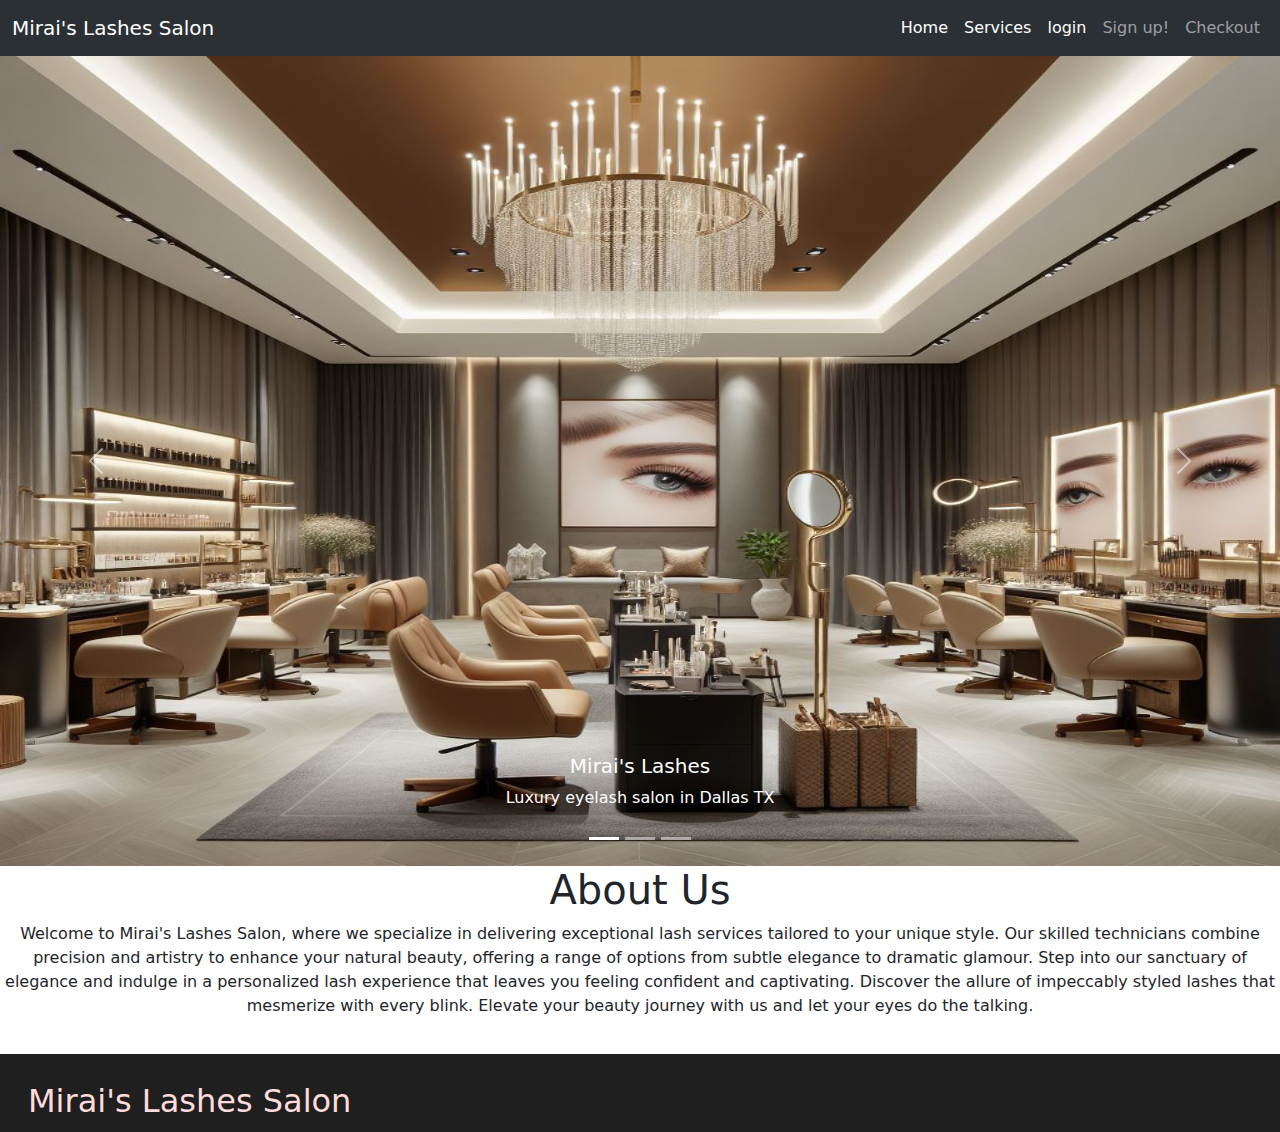
<file: index.html>
<!DOCTYPE html>
<html lang="en">

<head>
    <meta charset="UTF-8">
    <meta name="viewport" content="width=device-width, initial-scale=1.0">
    <title>Mirai's Lash Salon</title>
    <!-- include bootstrap css -->
    <link href="https://cdn.jsdelivr.net/npm/bootstrap@5.3.3/dist/css/bootstrap.min.css" rel="stylesheet"
        integrity="sha384-QWTKZyjpPEjISv5WaRU9OFeRpok6YctnYmDr5pNlyT2bRjXh0JMhjY6hW+ALEwIH" crossorigin="anonymous">
    <link rel="stylesheet" href="css/styles.css">
</head>

<body>
    <header>
        <nav class="navbar navbar-expand-lg bg-body-tertiary bg-dark" data-bs-theme="dark">
            <div class="container-fluid">
                <a class="navbar-brand" href="index.html">Mirai's Lashes Salon</a>
                <button class="navbar-toggler" type="button" data-bs-toggle="collapse"
                    data-bs-target="#navbarSupportedContent" aria-controls="navbarSupportedContent"
                    aria-expanded="false" aria-label="Toggle navigation">
                    <span class="navbar-toggler-icon"></span>
                </button>
                <div class="collapse navbar-collapse" id="navbarSupportedContent">
                    <ul class="navbar-nav ms-auto mb-2 mb-lg-0">
                        <li class="nav-item">
                            <a class="nav-link active" aria-current="page" href="index.html">Home</a>
                        </li>
                        <li class="nav-item">
                            <a class="nav-link active" href="services.html">Services</a>

                        </li>
                        <li class="nav-item">
                            <a class="nav-link active" href="login.html">login</a>

                        </li>
                        <li class="nav-item">
                            <a class="nav-link" href="Registration.html">Sign up!</a>
                        </li>
                        <li class="nav-item">
                            <a class="nav-link" href="cart.html">Checkout</a>

                        </li>
                    </ul>
                </div>
            </div>
        </nav>
    </header>
    <section>
        <div id="carouselExampleCaptions" class="carousel slide">
            <div class="carousel-indicators">
                <button type="button" data-bs-target="#carouselExampleCaptions" data-bs-slide-to="0" class="active"
                    aria-current="true" aria-label="Slide 1"></button>
                <button type="button" data-bs-target="#carouselExampleCaptions" data-bs-slide-to="1"
                    aria-label="Slide 2"></button>
                <button type="button" data-bs-target="#carouselExampleCaptions" data-bs-slide-to="2"
                    aria-label="Slide 3"></button>
            </div>
            <div class="carousel-inner">
                <div class="carousel-item active">
                    <img src="imagesdirectory\Eyelash_Salon.png"
                        class="firstslideshow d-block w-100" alt="Eyelash Salon">
                    <div class="carousel-caption d-none d-md-block">
                        <h5>Mirai's Lashes</h5>
                        <p>Luxury eyelash salon in Dallas TX</p>
                    </div>
                </div>
                <div class="carousel-item">
                    <img src="imagesdirectory\Wait_Room.jpg"
                        class="firstslideshow d-block w-100" alt="Wait Room">
                    <div class="carousel-caption d-none d-md-block">
                        <h5>Mirai's Lashes</h5>
                        <p>Experience Luxury: Relax in Comfortable, Tranquil Settings</p>
                    </div>
                </div>
                <div class="carousel-item">
                    <img src="imagesdirectory\Doing_Eyelash3.jpg"
                        class="firstslideshow d-block w-100" alt="doing eyelash 3 ">
                    <div class="carousel-caption d-none d-md-block">
                        <h5>Mirai's Lashes</h5>
                        <p>Professional Team: Skilled Technicians Dedicated to Your Satisfaction</p>
                    </div>
                </div>
            </div>
            <button class="carousel-control-prev" type="button" data-bs-target="#carouselExampleCaptions"
                data-bs-slide="prev">
                <span class="carousel-control-prev-icon" aria-hidden="true"></span>
                <span class="visually-hidden">Previous</span>
            </button>
            <button class="carousel-control-next" type="button" data-bs-target="#carouselExampleCaptions"
                data-bs-slide="next">
                <span class="carousel-control-next-icon" aria-hidden="true"></span>
                <span class="visually-hidden">Next</span>
            </button>
        </div>
    </section>

    <section>
        <div id="header-statement">
            <h1>About Us</h1>
            <p>
                Welcome to Mirai's Lashes Salon, where we specialize in delivering exceptional lash services tailored to
                your unique style. Our skilled technicians combine precision and artistry to enhance your natural
                beauty, offering a range of options from subtle elegance to dramatic glamour. Step into our sanctuary of
                elegance and indulge in a personalized lash experience that leaves you feeling confident and
                captivating. Discover the allure of impeccably styled lashes that mesmerize with every blink. Elevate
                your beauty journey with us and let your eyes do the talking.
            </p>
        </div>
    </section>
    <footer class="footer">
        <div class="footer-link">
            <div class="footer-link2">
                <h2>Mirai's Lashes Salon</h2>
            </div>
        </div>


    </footer>














    <!-- including bootstrap javascript -->
    <script src="https://cdn.jsdelivr.net/npm/bootstrap@5.3.3/dist/js/bootstrap.bundle.min.js"
        integrity="sha384-YvpcrYf0tY3lHB60NNkmXc5s9fDVZLESaAA55NDzOxhy9GkcIdslK1eN7N6jIeHz"
        crossorigin="anonymous"></script>
</body>

</html>
</file>
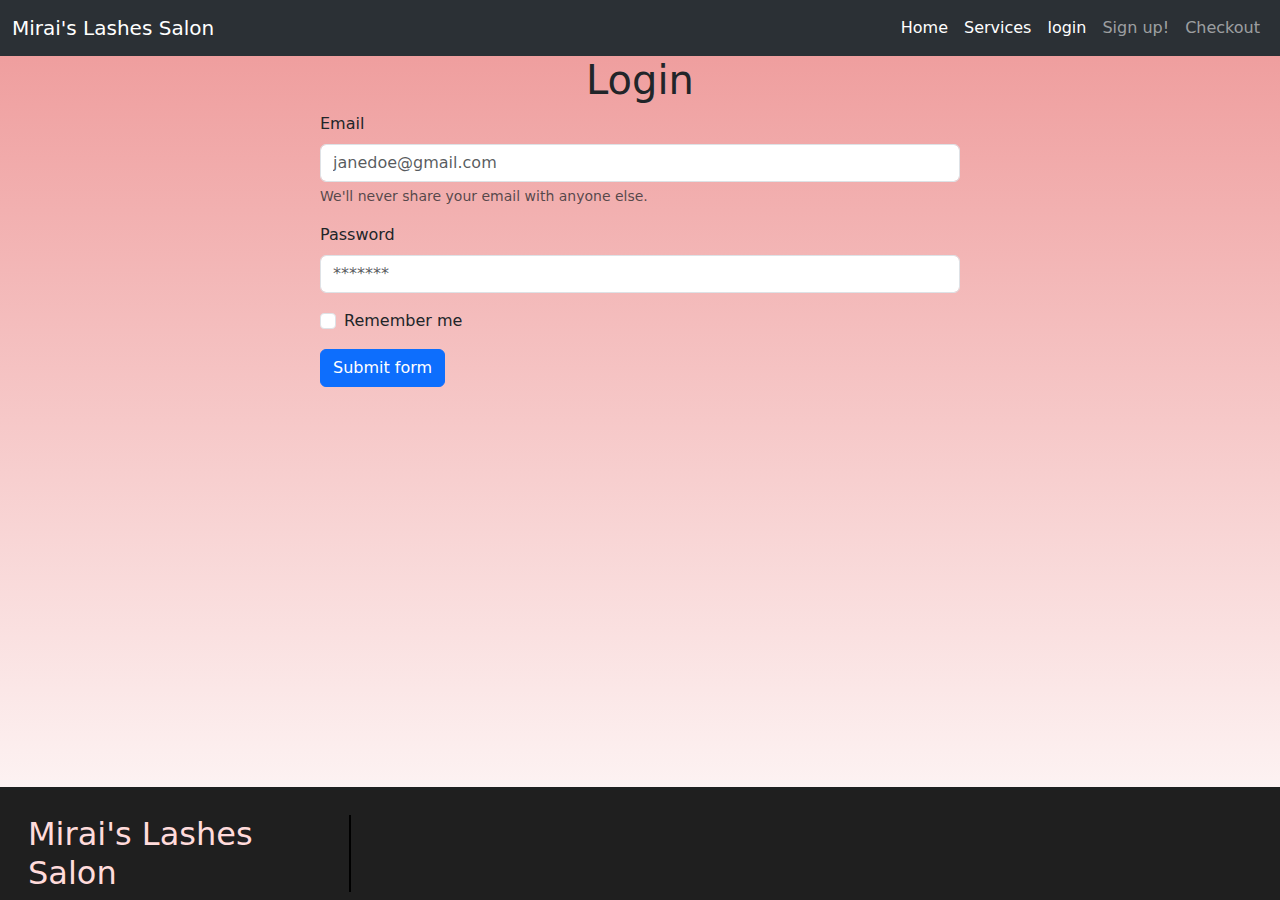
<file: login.html>
<!DOCTYPE html>
<html lang="en">

<head>
    <meta charset="UTF-8">
    <meta name="viewport" content="width=device-width, initial-scale=1.0">
    <title>Document</title>
    <link href="https://cdn.jsdelivr.net/npm/bootstrap@5.3.3/dist/css/bootstrap.min.css" rel="stylesheet"
        integrity="sha384-QWTKZyjpPEjISv5WaRU9OFeRpok6YctnYmDr5pNlyT2bRjXh0JMhjY6hW+ALEwIH" crossorigin="anonymous">
    <link href="styles5.css" rel="stylesheet">
</head>

<body>
    <header>
        <nav class="navbar navbar-expand-lg bg-body-tertiary bg-dark" data-bs-theme="dark">
            <div class="container-fluid">
                <a class="navbar-brand" href="index.html">Mirai's Lashes Salon</a>
                <button class="navbar-toggler" type="button" data-bs-toggle="collapse"
                    data-bs-target="#navbarSupportedContent" aria-controls="navbarSupportedContent"
                    aria-expanded="false" aria-label="Toggle navigation">
                    <span class="navbar-toggler-icon"></span>
                </button>
                <div class="collapse navbar-collapse" id="navbarSupportedContent">
                    <ul class="navbar-nav ms-auto mb-2 mb-lg-0">
                        <li class="nav-item">
                            <a class="nav-link active" aria-current="page" href="index.html">Home</a>
                        </li>
                        <li class="nav-item">
                            <a class="nav-link active" href="services.html">Services</a>

                        </li>
                        <li class="nav-item">
                            <a class="nav-link active" href="login.html">login</a>

                        </li>
                        <li class="nav-item">
                            <a class="nav-link" href="Registration.html">Sign up!</a>
                        </li>
                        <li class="nav-item">
                            <a class="nav-link" href="cart.html">Checkout</a>

                        </li>
                    </ul>
                </div>
            </div>
        </nav>
    </header>
    <section>
        <h1>Login</h1>
        <form class="w-50 mx-auto">
            <div class="mb-3">
                <label for="email" class="form-label">Email</label>
                <input type="text" class="form-control" id="email" placeholder="janedoe@gmail.com" required>
              <div id="emailHelp" class="form-text">We'll never share your email with anyone else.</div>
            </div>
            <div class="mb-3">
                <label for="password" class="form-label">Password</label>
                <input type="text" class="form-control" id="password" placeholder="*******" required>
            </div>
            <div class="mb-3 form-check">
              <input type="checkbox" class="form-check-input" id="remember-me">
              <label class="form-check-label" for="remember-me">Remember me</label>
            </div>
            <div class="col-12">
                <button class="btn btn-primary" type="submit">Submit form</button>
              </div>
          </form>








 </section>
 <footer class="footer">
    <div class="footer-link">
        <div class="footer-link2">
            <h2>Mirai's Lashes Salon</h2>
        </div>
    </div>


</footer>
    <script src="https://cdn.jsdelivr.net/npm/bootstrap@5.3.3/dist/js/bootstrap.bundle.min.js"
        integrity="sha384-YvpcrYf0tY3lHB60NNkmXc5s9fDVZLESaAA55NDzOxhy9GkcIdslK1eN7N6jIeHz"
        crossorigin="anonymous"></script>
</body>

</html>
</file>
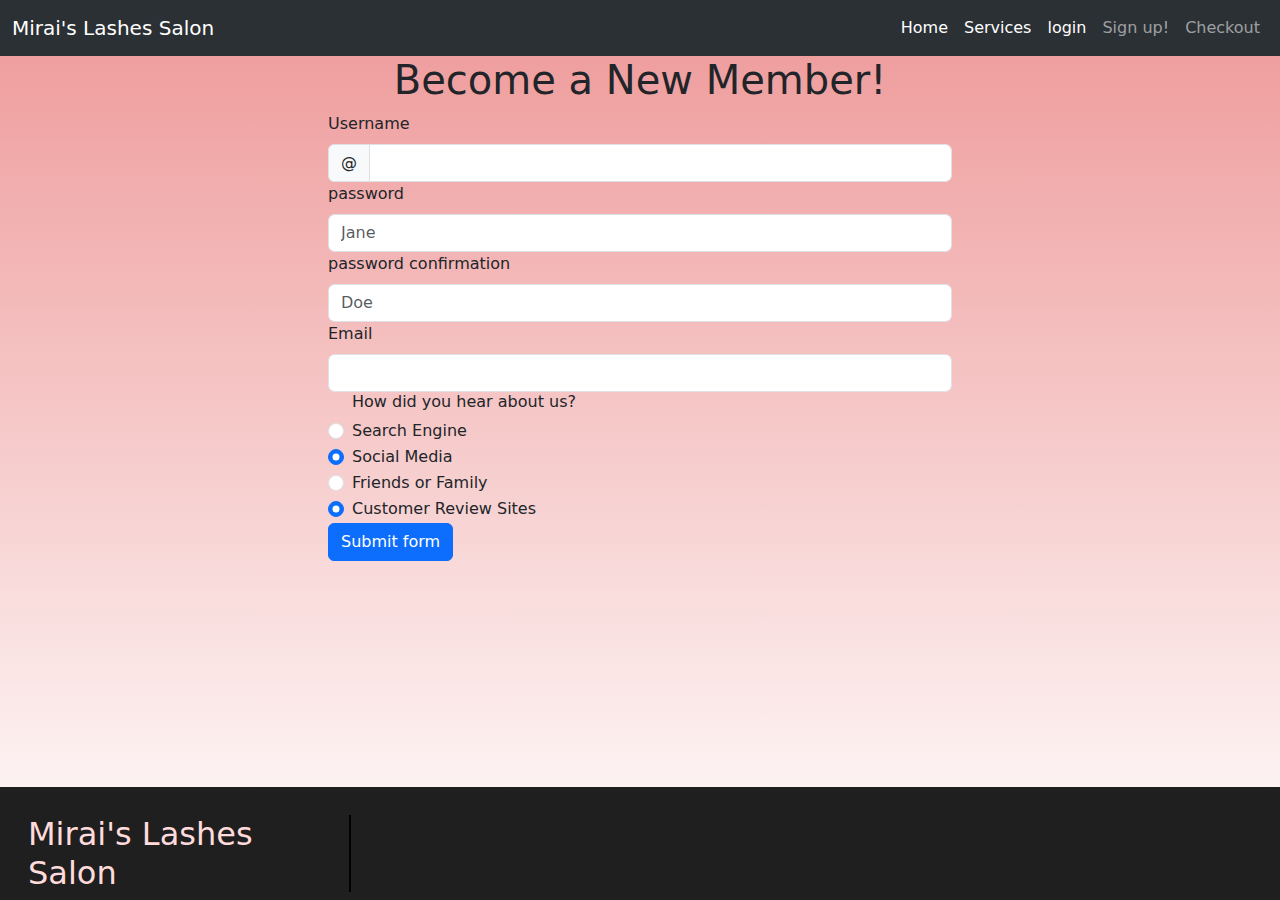
<file: Registration.html>
<!DOCTYPE html>
<html lang="en">

<head>
    <meta charset="UTF-8">
    <meta name="viewport" content="width=device-width, initial-scale=1.0">
    <title>Document</title>
    <link href="https://cdn.jsdelivr.net/npm/bootstrap@5.3.3/dist/css/bootstrap.min.css" rel="stylesheet"
        integrity="sha384-QWTKZyjpPEjISv5WaRU9OFeRpok6YctnYmDr5pNlyT2bRjXh0JMhjY6hW+ALEwIH" crossorigin="anonymous">
    <link href="css\styles2.css" rel="stylesheet"
        type="text/css">
</head>

<body>
    <header>
        <nav class="navbar navbar-expand-lg bg-body-tertiary bg-dark" data-bs-theme="dark">
            <div class="container-fluid">
                <a class="navbar-brand" href="index.html">Mirai's Lashes Salon</a>
                <button class="navbar-toggler" type="button" data-bs-toggle="collapse"
                    data-bs-target="#navbarSupportedContent" aria-controls="navbarSupportedContent"
                    aria-expanded="false" aria-label="Toggle navigation">
                    <span class="navbar-toggler-icon"></span>
                </button>
                <div class="collapse navbar-collapse" id="navbarSupportedContent">
                    <ul class="navbar-nav ms-auto mb-2 mb-lg-0">
                        <li class="nav-item">
                            <a class="nav-link active" aria-current="page" href="index.html">Home</a>
                        </li>
                        <li class="nav-item">
                            <a class="nav-link active" href="services.html">Services</a>

                        </li>
                        <li class="nav-item">
                            <a class="nav-link active" href="login.html">login</a>

                        </li>
                        <li class="nav-item">
                            <a class="nav-link" href="Registration.html">Sign up!</a>
                        </li>
                        <li class="nav-item">
                            <a class="nav-link" href="cart.html">Checkout</a>

                        </li>
                    </ul>
                </div>
            </div>
        </nav>
    </header>
    <section>
        <h1>Become a New Member!</h1>
        <form class="row g-3 w-50 mx-auto">
            <div class="col">
                <label for="validationDefaultUsername" class="form-label">Username</label>
                <div class="input-group">
                    <span class="input-group-text" id="inputGroupPrepend2">@</span>
                    <input type="text" class="form-control" id="validationDefaultUsername"
                        aria-describedby="inputGroupPrepend2" required>
                </div>
                <div class="col">
                    <label for="validationDefault02" class="form-label">password</label>
                    <input type="text" class="form-control" id="validationDefault02" placeholder="Jane" required>
                </div>
                <div class="col">
                    <label for="validationDefault01" class="form-label">password confirmation</label>
                    <input type="text" class="form-control" id="validationDefault01" placeholder="Doe" required>
                </div>
                <div class="col">
                    <label for="validationDefault03" class="form-label">Email</label>
                    <input type="text" class="form-control" id="validationDefault03" required>
                </div>
                <div class="form-check">
                    <h6>How did you hear about us?</h6>
                    <input class="form-check-input" type="radio" name="search-engine" id="search-engine">
                    <label class="form-check-label" for="search-engine">
                        Search Engine
                    </label>
                </div>
                <div class="form-check">
                    <input class="form-check-input" type="radio" name="social-media" id="social-media" checked>
                    <label class="form-check-label" for="social-media">
                        Social Media
                    </label>
                </div>
                <div class="form-check">
                    <input class="form-check-input" type="radio" name="friends-family" id="friends-family">
                    <label class="form-check-label" for="friends-family">
                        Friends or Family
                    </label>
                </div>
                <div class="form-check">
                    <input class="form-check-input" type="radio" name="review" id="review" checked>
                    <label class="form-check-label" for="review">
                        Customer Review Sites
                    </label>
                </div>
                <div class="col-12">
                    <button class="btn btn-primary" type="submit">Submit form</button>
                </div>
            </div>
        </form>
    </section>
    <footer class="footer">
        <div class="footer-link">
            <div class="footer-link2">
                <h2>Mirai's Lashes Salon</h2>
            </div>
        </div>


    </footer>












    <script src="https://cdn.jsdelivr.net/npm/bootstrap@5.3.3/dist/js/bootstrap.bundle.min.js"
        integrity="sha384-YvpcrYf0tY3lHB60NNkmXc5s9fDVZLESaAA55NDzOxhy9GkcIdslK1eN7N6jIeHz"
        crossorigin="anonymous"></script>
</body>

</html>
</file>
<file: css/styles.css>
.firstslideshow {
    height: 90vh;

}

.card-img-top {
    width: 100%;
    height: 15vw;
    object-fit: cover;
}

#header-statement {
    text-align: center;
}

body {
    background-color:rgb(255, 255, 255);
}

.footer{
    display: flex;
padding-top: 20px;

}
.footer h2{
    color: rgb(255, 219, 219);
}
.footer-link{
  
  background-color:  #1f1f1f;
  color: white;
   
    width: 100%;
}
.footer-link2{
    min-height: 50px;
   
    margin-right: 100%;
    width: 27.46%;
    /*border-right: 2px solid rgb(194, 190, 130);*/
    margin-top: 1.75rem;
    
}

.footer-link2 h2{
    padding-left: 1.75rem;
}
</file>
<file: styles5.css>
.footer {
    display: flex;
    padding-top: 20px;
    margin-top: auto;
}

body {
    display: flex;
    flex-direction: column;
    min-height: 100vh;
    background: linear-gradient(rgb(238, 152, 152), rgb(255, 255, 255));
}

.footer h2 {
    color: rgb(255, 219, 219);
}

.footer-link {

    background-color: #1f1f1f;
    color: white;

    width: 100%;
}

.footer-link2 {
    min-height: 50px;

    margin-right: -100%;
    width: 27.46%;
    border-right: 2px solid black;
    margin-top: 1.75rem;
}


.footer-link2 h2 {
    padding-left: 1.75rem;
}

.button {
    background-color: pink;
    border: none;
    color: black;
    border: 2px solid black;
    text-align: center;
    text-decoration: none;
    display: inline-block;
    font-size: 16px;
}

h1 {
    text-align: center;
}
</file>
